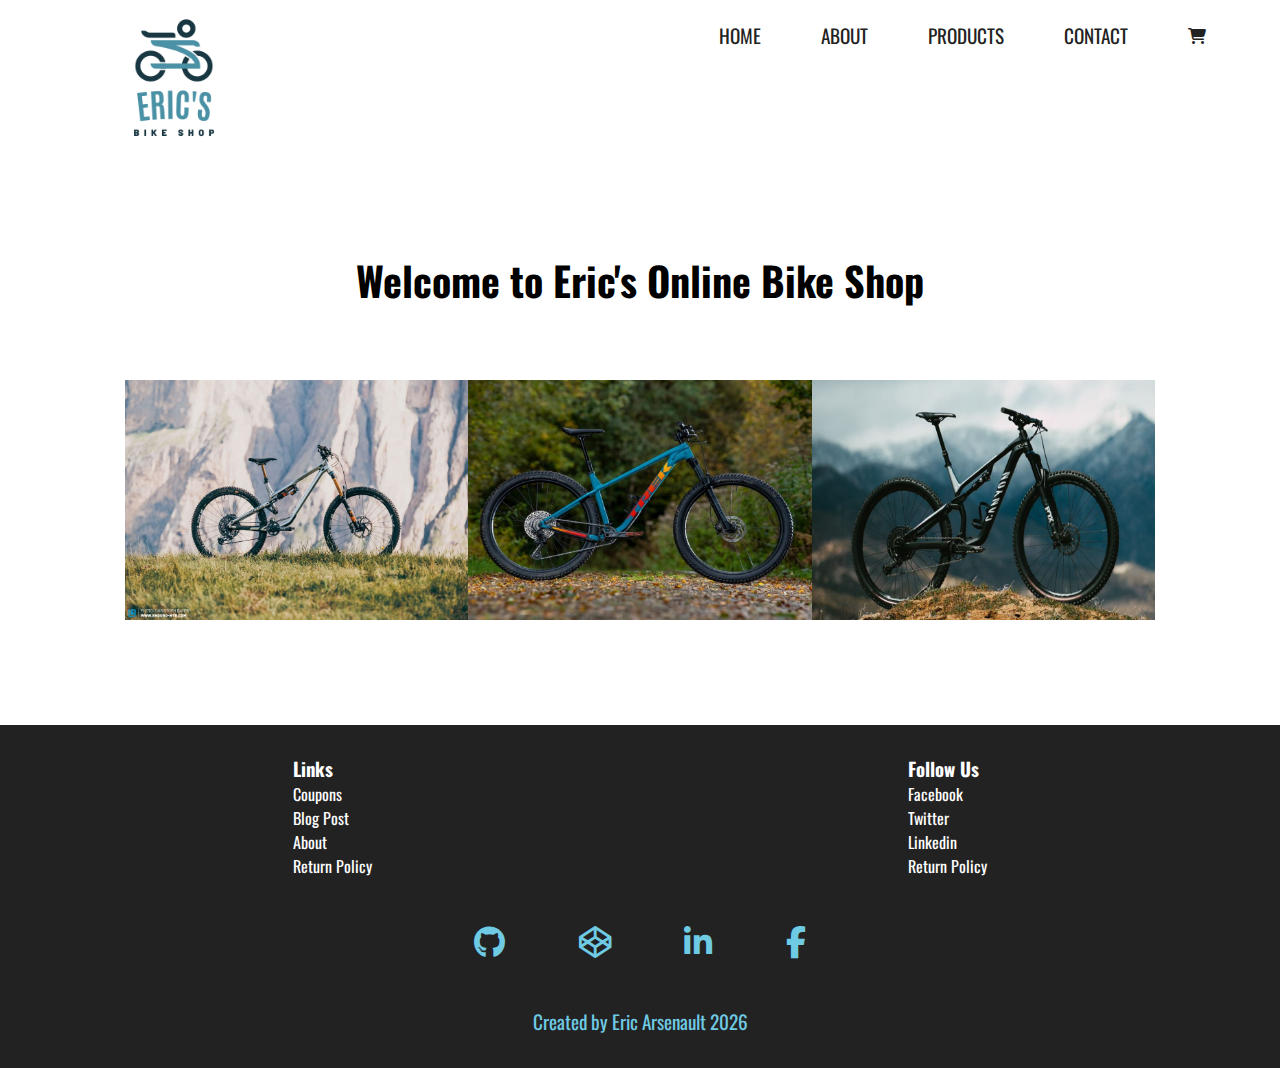
<file: index.html>
<!DOCTYPE html>
<html lang="en">
  <head>
    <meta charset="UTF-8" />
    <meta http-equiv="X-UA-Compatible" content="IE=edge" />
    <meta name="viewport" content="width=device-width, initial-scale=1.0" />
    <title>Eric Arsenault - Front End Developer - Sterling Heights, MI</title>
    <link rel="shortcut icon" type="image/jpg" href="/favicon-32x32.png" />
    <link rel="apple-touch-icon" sizes="180x180" href="/apple-touch-icon.png" />
    <link rel="icon" type="image/png" sizes="32x32" href="/favicon-32x32.png" />
    <link rel="icon" type="image/png" sizes="16x16" href="/favicon-16x16.png" />
    <link rel="preconnect" href="https://fonts.googleapis.com" />
    <link rel="preconnect" href="https://fonts.gstatic.com" crossorigin />
    <link
      href="https://fonts.googleapis.com/css2?family=Oswald:wght@300;400;500;600;700&display=swap"
      rel="stylesheet"
    />
    <link
      rel="stylesheet"
      href="https://cdnjs.cloudflare.com/ajax/libs/font-awesome/6.1.1/css/all.min.css"
    />
    <link rel="stylesheet" href="style.css" />
  </head>
  <body>
    <header>
      <nav class="navbar">
        <a href="#"  class="nav-branding">
          <img id="logo" src="/img/erics.png" alt="">
        </a>

        <ul class="nav-menu">
          <li class="nav-item">
            <a href="#" class="nav-link">Home</a>
          </li>
          <li class="nav-item">
            <a href="about.html" class="nav-link">About</a>
          </li>
          <li class="nav-item">
            <a href="products.html" class="nav-link">Products</a>
          </li>
          <li class="nav-item">
            <a href="contact.html" class="nav-link">Contact</a>
          </li>
          <li>
            <a href="#">
              <i class="fa-solid fa-cart-shopping"></i>
            </a>
          </li>
        </ul>
        <div class="hamburger">
          <span class="bar"></span>
          <span class="bar"></span>
          <span class="bar"></span>
        </div>
      </nav>
    </header>

    <!-- ********************* -->
    <section>
      <div class="intro">
        <h1>Welcome to Eric's Online Bike Shop</h1>
      </div>
    </section>

    
    
<!-- FEATURED  -->
<div class="categories">
  <div class="small-container">
    <div class="row">
      <div class="col-3">
        <img src="/img/meta.1ec8507b591200f7c4ba.jpg" alt="">
      </div>
      <div class="col-3">
        <img src="/img/roscoe.404d900a61196d17bdb5.jpg" alt="">
      </div>
      <div class="col-3">
        <img src="/img/s1600_neurontitle_296502.jpg" alt="">
      </div>  
    </div>
  </div>
</div>




<!-- FOOTER  -->

</div>
    <div class="footer">
      <div class="container">
        <div class="row">
          <div class="footer-col-3">
            <h3>Links</h3>
            <ul>
              <li>Coupons</li>
              <li>Blog Post</li>
              <li>About</li>
              <li>Return Policy</li>
            </ul>
          </div>
          <div class="footer-col-4">
            <h3>Follow Us</h3>
            <ul>
              <li>Facebook</li>
              <li>Twitter</li>
              <li>Linkedin</li>
              <li>Return Policy</li>
            </ul>
          </div>
        </div>
      </div>
      <div class="links-container">
        <a href="https://github.com/ericswkshp" target="_blank">
          <i class="fa-brands fa-github"></i>
        </a>
        <a href="https://codepen.io/xoutheyes" target="_blank">
          <i class="fa-brands fa-codepen"></i>
        </a>
        <a href="https://www.linkedin.com/in/ericsarsenault/" target="_blank">
          <i class="fa-brands fa-linkedin-in"></i
        ></a>

        <a href="https://www.facebook.com/eric.arsenault.73" target="_blank">
          <i class="fa-brands fa-facebook-f"></i>
        </a>
      </div>
      <div class="footnote">
        <p>
          Created by Eric Arsenault
          <script>
            document.write(new Date().getFullYear());
          </script>
        </p>
      </div>
    </div>
    <script src="script.js"></script>
  </body>
</html>
</file>
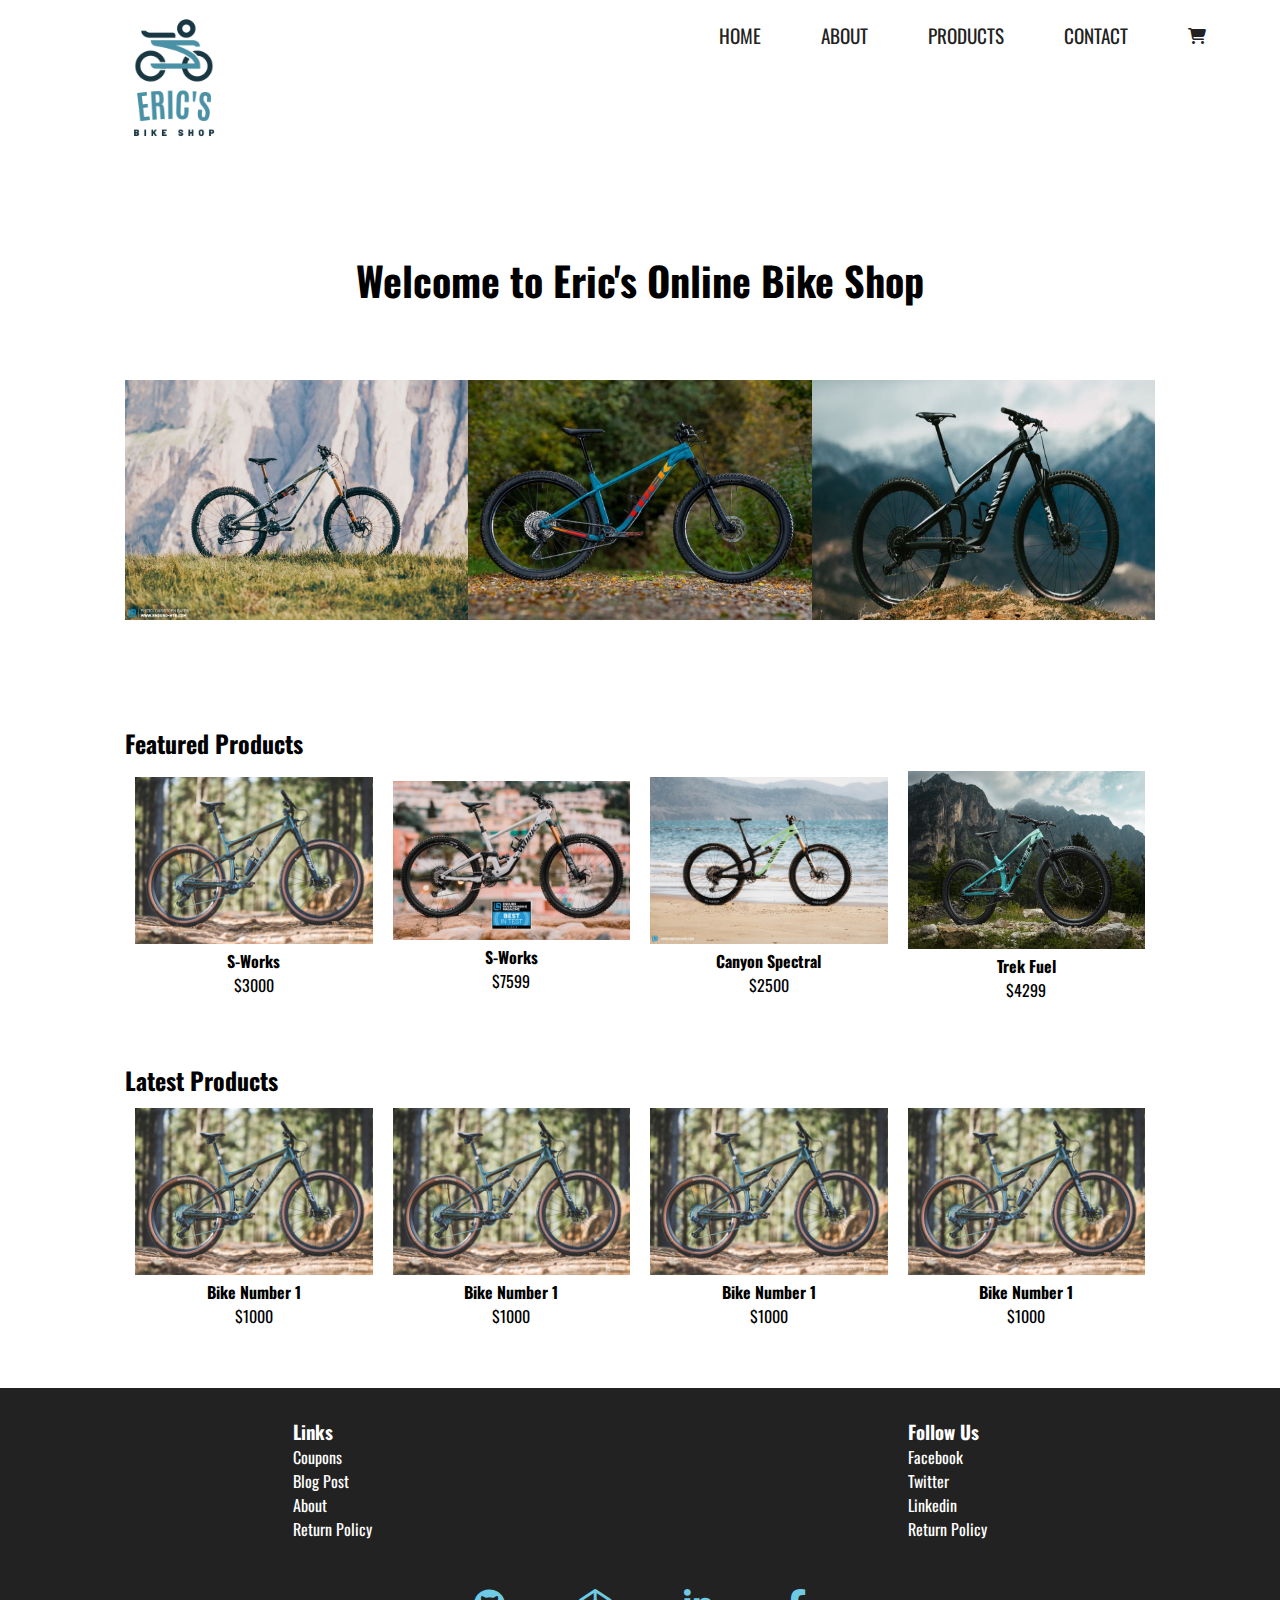
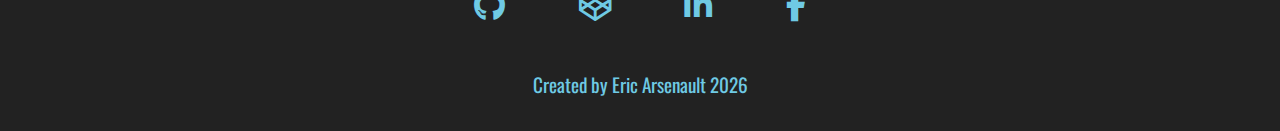
<file: about.html>
<!DOCTYPE html>
<html lang="en">
  <head>
    <meta charset="UTF-8" />
    <meta http-equiv="X-UA-Compatible" content="IE=edge" />
    <meta name="viewport" content="width=device-width, initial-scale=1.0" />
    <title>Eric Arsenault - Front End Developer - Sterling Heights, MI</title>
    <link rel="shortcut icon" type="image/jpg" href="/favicon-32x32.png" />
    <link rel="apple-touch-icon" sizes="180x180" href="/apple-touch-icon.png" />
    <link rel="icon" type="image/png" sizes="32x32" href="/favicon-32x32.png" />
    <link rel="icon" type="image/png" sizes="16x16" href="/favicon-16x16.png" />
    <link rel="preconnect" href="https://fonts.googleapis.com" />
    <link rel="preconnect" href="https://fonts.gstatic.com" crossorigin />
    <link
      href="https://fonts.googleapis.com/css2?family=Oswald:wght@300;400;500;600;700&display=swap"
      rel="stylesheet"
    />
    <link
      rel="stylesheet"
      href="https://cdnjs.cloudflare.com/ajax/libs/font-awesome/6.1.1/css/all.min.css"
    />
    <link rel="stylesheet" href="style.css" />
  </head>
  <body>
    <header>
      <nav class="navbar">
        <a href="#"  class="nav-branding">
          <img id="logo" src="/img/erics.png" alt="">
        </a>

        <ul class="nav-menu">
          <li class="nav-item">
            <a href="index.html" class="nav-link">Home</a>
          </li>
          <li class="nav-item">
            <a href="about.html" class="nav-link">About</a>
          </li>
          <li class="nav-item">
            <a href="products.html" class="nav-link">Products</a>
          </li>
          <li class="nav-item">
            <a href="contact.html" class="nav-link">Contact</a>
          </li>
          <li>
            <a href="#">
              <i class="fa-solid fa-cart-shopping"></i>
            </a>
          </li>
        </ul>
        <div class="hamburger">
          <span class="bar"></span>
          <span class="bar"></span>
          <span class="bar"></span>
        </div>
      </nav>
    </header>

    <!-- ********************* -->
    <section>
      <div class="intro">
        <h1>Welcome to Eric's Online Bike Shop</h1>
      </div>
    </section>
    
<!-- FEATURED  -->
<div class="categories">
  <div class="small-container">
    <div class="row">
      <div class="col-3">
        <img src="/img/meta.1ec8507b591200f7c4ba.jpg" alt="">
      </div>
      <div class="col-3">
        <img src="/img/roscoe.404d900a61196d17bdb5.jpg" alt="">
      </div>
      <div class="col-3">
        <img src="/img/s1600_neurontitle_296502.jpg" alt="">
      </div>  
    </div>
  </div>
</div>

<!-- featured products  -->

<div class="small-container">
  <h2>Featured Products</h2>
  <div class="row">
    <div class="col-4">
      <img src="img/evo.98189114a6fa4642ff65.jpg" alt="">
      <h4>S-Works </h4>
      <p>$3000</p>
    </div>
    <div class="col-4">
      <img src="img/END_041_Winner_BiT-1140x760.jpg" alt="">
      <h4>S-Works  </h4>
      <p>$7599</p>
    </div>
    <div class="col-4">
      <img src="img/Canyon-Spectral-Best-MTB-2021-Test-Review-2.jpg" alt="">
      <h4>Canyon Spectral </h4>
      <p>$2500</p>
    </div>
    <div class="col-4">
      <img src="img/s1600_FuelEX98_20_29090_B_Portrait_567291.jpg" alt="">
      <h4>Trek Fuel </h4>
      <p>$4299</p>
    </div>
  </div>
  <h2>Latest Products</h2>
  <div class="row">
    <div class="col-4">
      <img src="img/evo.98189114a6fa4642ff65.jpg" alt="">
      <h4>Bike Number 1 </h4>
      <p>$1000</p>
    </div>
    <div class="col-4">
      <img src="img/evo.98189114a6fa4642ff65.jpg" alt="">
      <h4>Bike Number 1 </h4>
      <p>$1000</p>
    </div>
    <div class="col-4">
      <img src="img/evo.98189114a6fa4642ff65.jpg" alt="">
      <h4>Bike Number 1 </h4>
      <p>$1000</p>
    </div>
    <div class="col-4">
      <img src="img/evo.98189114a6fa4642ff65.jpg" alt="">
      <h4>Bike Number 1 </h4>
      <p>$1000</p>
    </div>
  </div>
</div>
    <div class="footer">
      <div class="container">
        <div class="row">
          <div class="footer-col-3">
            <h3>Links</h3>
            <ul>
              <li>Coupons</li>
              <li>Blog Post</li>
              <li>About</li>
              <li>Return Policy</li>
            </ul>
          </div>
          <div class="footer-col-4">
            <h3>Follow Us</h3>
            <ul>
              <li>Facebook</li>
              <li>Twitter</li>
              <li>Linkedin</li>
              <li>Return Policy</li>
            </ul>
          </div>
        </div>
      </div>
      <div class="links-container">
        <a href="https://github.com/ericswkshp" target="_blank">
          <i class="fa-brands fa-github"></i>
        </a>
        <a href="https://codepen.io/xoutheyes" target="_blank">
          <i class="fa-brands fa-codepen"></i>
        </a>
        <a href="https://www.linkedin.com/in/ericsarsenault/" target="_blank">
          <i class="fa-brands fa-linkedin-in"></i
        ></a>

        <a href="https://www.facebook.com/eric.arsenault.73" target="_blank">
          <i class="fa-brands fa-facebook-f"></i>
        </a>
      </div>
      <div class="footnote">
        <p>
          Created by Eric Arsenault
          <script>
            document.write(new Date().getFullYear());
          </script>
        </p>
      </div>
    </div>
    <script src="script.js"></script>
  </body>
</html>
</file>
<file: style.css>
:root {
  --primary-color: #6fcae4;
}

html {
  font-family: "Oswald", sans-serif;
}

* {
  padding: 0;
  margin: 0;
  box-sizing: border-box;
}



li {
  list-style: none;
}

a {
color: #222;
  text-decoration: none;
}

.navbar {
  min-height: 70px;
  display: flex;
  justify-content: space-between;
  align-items: center;
  padding: 0 24px;
}

.nav-menu {
  display: flex;
  justify-content: space-between;
  align-items: center;
  gap: 60px;
  margin-right: 50px;
}

.nav-branding {
  margin-top: 15px;
}

#logo {
  height: 200px;
  position: absolute;
  top: -20px;
}

.nav-link {
  transition: 0.7s ease;
  text-transform: uppercase;
  font-size: 1.2rem;
}

.nav-link:hover {
  color: dodgerblue;
}

.hamburger {
  display: none;
  cursor: pointer;
}

.bar {
  display: block;
  width: 25px;
  height: 3px;
  margin: 5px auto;
  -webkit-transistion: all 0.3s ease-in-out;
  transition: all 0.5s ease-in-out;
  background-color: #fff;
}

/* ******************** */
.intro {
  margin-top: 20vh;
  
}

.intro h1 {
  text-align: center;
  font-size: 40px;
}

/* ******************** */


.container {
  max-width: 1300px;
  margin: auto;
  padding-left: 25px;
  padding-right: 25px;
}

.row {
  display: flex;
  align-items: center;
  flex-wrap: wrap;
  justify-content: space-around;

}

#evoImg {
  max-width: 100%;
  margin: auto;
}
.col-2 {
  text-align: center;
}

.btn {
  display: inline-block;
  background: #ff523b;
  color: #fff;
  padding: 8px 30px;
  margin: 30px;
  border-radius: 30px;
  text-decoration: none;

}

.col-3 img {
width: 100%;}

.categories {
  margin: 70px 0;
}

.col-3 {
  flex: 30%;
  min-width: 250px;
  margin-bottom: 30px;
}

.small-container {
  max-width: 1080px;
  margin: auto;
  padding-left: 25px;
  padding-right: 25px;
}

.col-4 {
  text-align: center;
  flex-basis: 25%;
  padding: 10px;
  min-width: 200px;
  margin-bottom: 50px;
  transition: .2s all ease;
}

.col-4 img {
  width: 100%;
}

.col-4:hover {
  transform: translateY(5px);
}




/* Contact section  */
.contact-container {
  background-color: #fff;
  padding: 2rem;
}

.contact-form {
  background: #222;
  max-width: 30rem;
  margin: auto;
  border-radius: 5px;
  padding: 1rem;
  box-shadow: 2px 5px 10px rgba(0, 0, 0, 0.5);
}

.form-content {
  display: flex;
  flex-direction: column;
}

.form-content h1 {
  margin: auto;
  color: #fff;
  border-bottom: var(--primary-color) solid;
  width: fit-content;
  margin-bottom: 3rem;
  text-transform: uppercase;
}

.contact-form label {
  color: var(--primary-color);
  font-size: 1.4rem;
}

.contact-form input {
  border: none;
  border-bottom: #6fcae4 1px solid;
  background-color: inherit;
  color: #fff;
  font-size: 1.2rem;
  margin-bottom: 2rem;
}

.contact-form textarea {
  border: none;
  border-radius: 5px;
  padding: 1rem;
  font-size: 1.2rem;
  font-family: "Oswald", sans-serif;
}

.contact-form textarea:focus {
  outline: none;
}

.contact-form input:focus {
  outline: none;
}

.button-container {
  display: flex;
  flex-direction: row;
  justify-content: space-evenly;
}

.btn {
  border: #6fcae4 solid 2px;
  outline: none;
  border-radius: 5px;
  background-color: #222;
  padding: 1rem;
  color: var(--primary-color);
  width: 45%;
  text-transform: uppercase;
  transition: 0.3s all ease;
  cursor: pointer;
}

.btn:hover {
  transform: translateY(-5px);
}

.btn:active {
  background-color: var(--primary-color);
  transform: translateY(0);
  color: #222;
}

.links-container {
  display: flex;
  flex-direction: row;
  justify-content: space-evenly;
  max-width: 30rem;
  margin: auto;
  padding: 3rem 0;
}
.fa-brands {
  font-size: 2rem;
  color: var(--primary-color);
  transition: 0.2s all ease;
}

.fa-brands:hover {
  transform: translateY(-5px);
}

.footnote {
  color: var(--primary-color);
  text-align: center;
  font-size: 1.2rem;
  padding-bottom: 2rem;
}

.footer {
  background-color: #222;
  padding-top: 30px;
}

.footer ul li,
.footer h3 {
  color: #fff;
}

@media (max-width: 768px) {
  .hamburger {
    display: block;
    position: absolute;
    top: 35px;
    right: 35px;
 }

 .bar {
   background-color: #222;
 }

  .hamburger.active {
    position: fixed;
    top: 35px;
    right: 35px;
  }

  .hamburger.active .bar:nth-child(2) {
    opacity: 0;
  }

  .hamburger.active .bar:nth-child(1) {
    transform: translateY(8px) rotate(225deg);
  }
  .hamburger.active .bar:nth-child(3) {
    transform: translateY(-8px) rotate(-225deg);
  }

  .nav-menu {
    position: fixed;
    left: -100%;
    top: 80px;
    height: 100vh;
    justify-content: center;
    gap: 60px;
    flex-direction: column;
    background-color: #fff;
    width: 100%;
    text-align: center;
    transition: 0.3s;
  }

  nav-item {
    margin: 16px;
  }

  .nav-menu.active {
    left: 0;
  }

  .nav-menu.active .nav-item {
    height: 50px;
  }

  .nav-branding {
    /* border: 1px solid #fff; */
    margin-top: 25px;
  }
  #logo {
    visibility: hidden;
    width: 150px;
  }

  .nav-link {
    font-size: 1.2rem;
  }
}

@media (min-width: 769px) and (max-width: 1024px) {
  .banner-line_1 {
    font-size: 4rem;
  }

  .banner-line_2 {
    font-size: 3rem;
    letter-spacing: 10px;
  }
}

@media (min-width: 1025px) {
  .nav-branding {
    margin-top: 30px;
    margin-left: 50px;
  }

}
</file>
